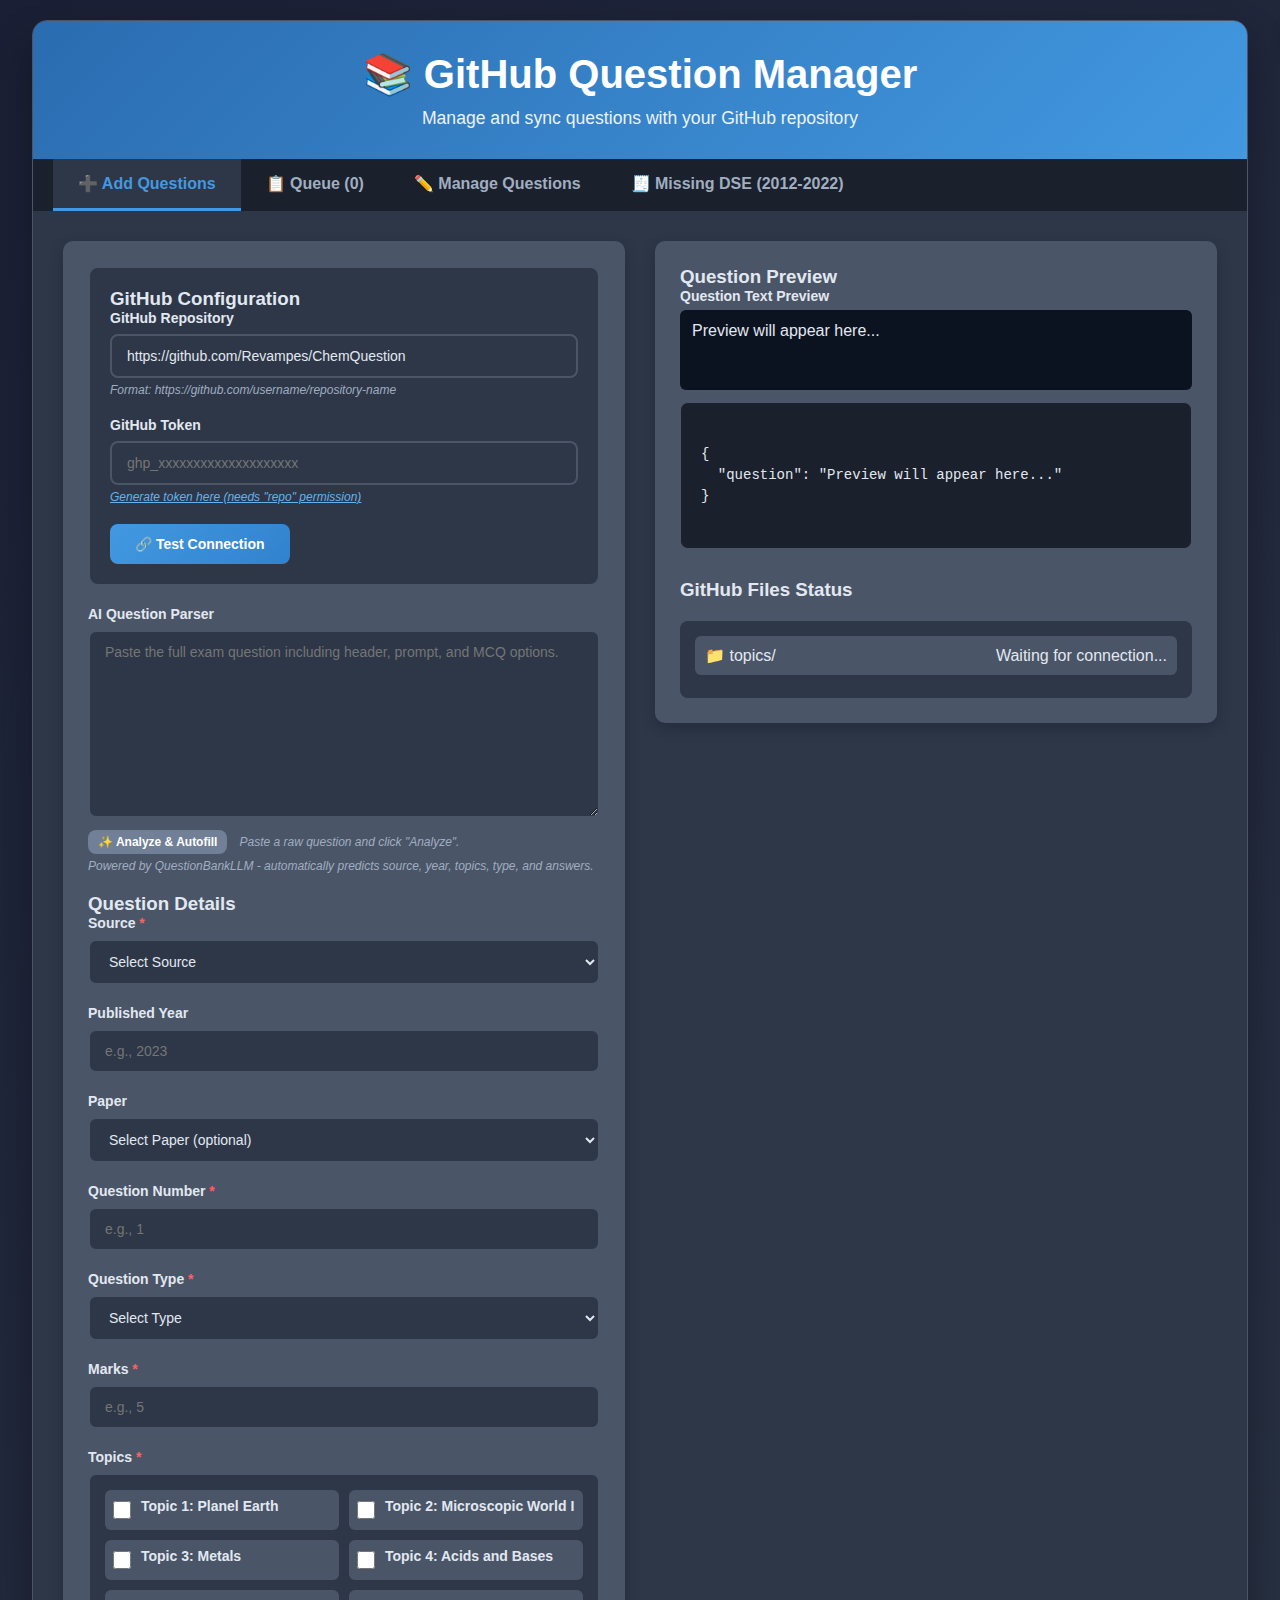
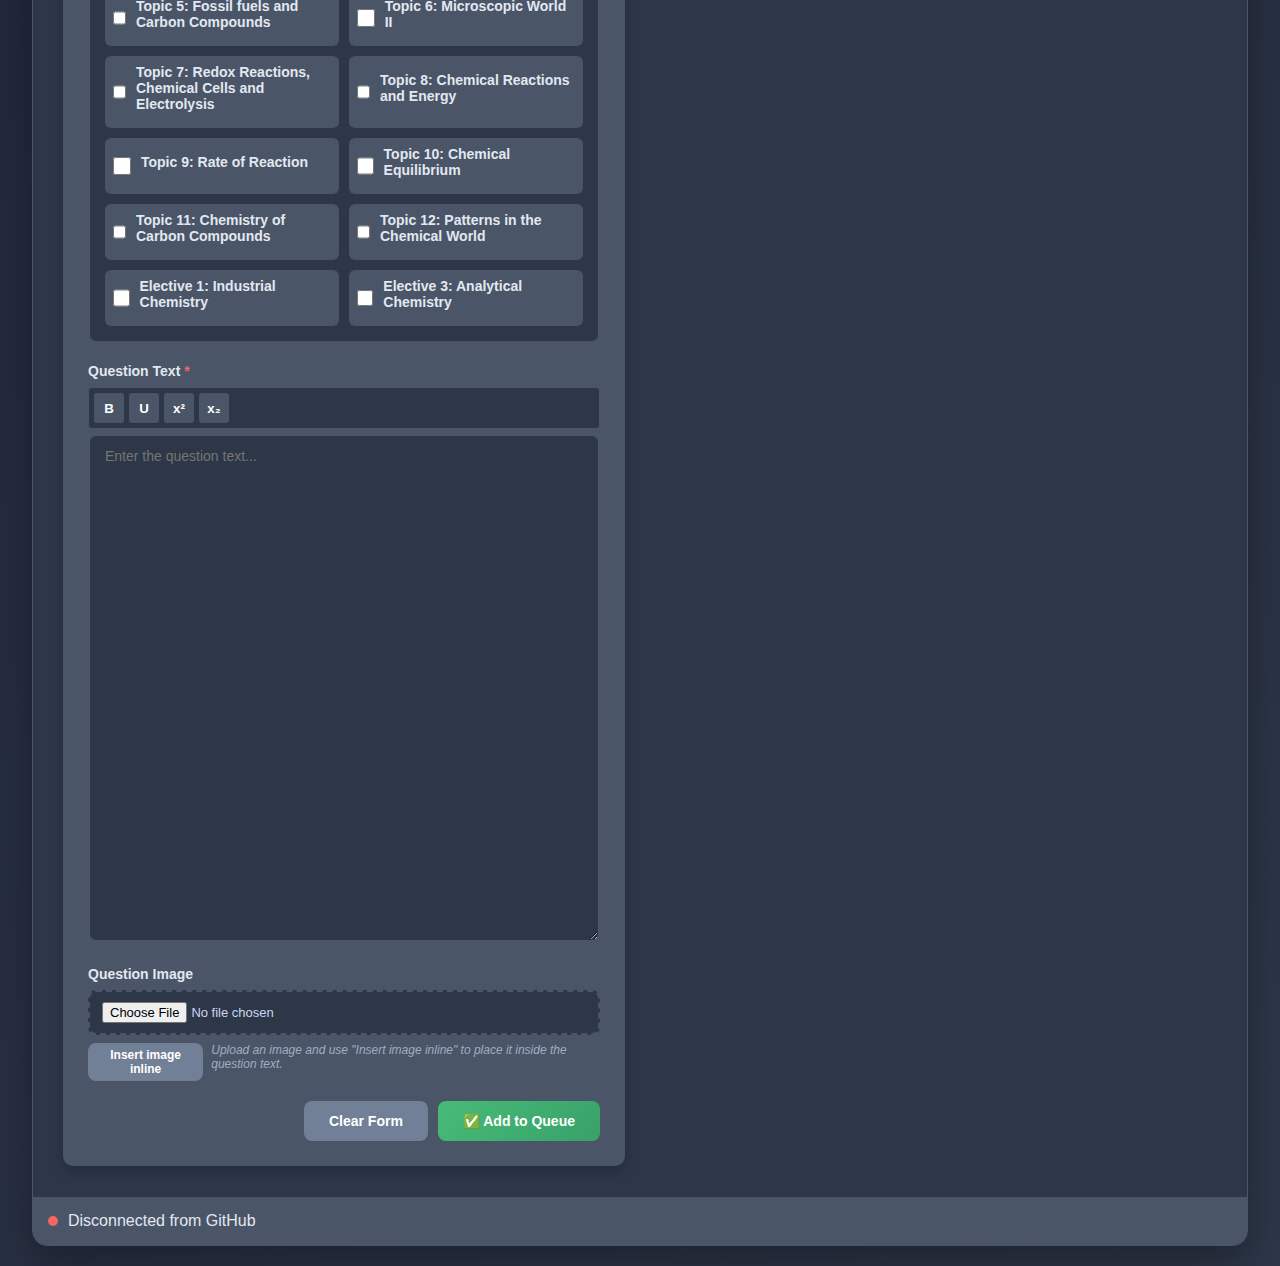
<file: index.html>
<!DOCTYPE html>
<html lang="en">
<head>
    <meta charset="UTF-8">
    <meta name="viewport" content="width=device-width, initial-scale=1.0">
    <title>GitHub Question Manager</title>
    <link rel="stylesheet" href="css/style.css">
    <link rel="stylesheet" href="css/rich_text.css">
</head>
<body>
    <div id="notification" class="notification"></div>
    
    <div class="container">
        <div class="header">
            <h1>📚 GitHub Question Manager</h1>
            <p>Manage and sync questions with your GitHub repository</p>
        </div>

        <div class="tabs">
            <button class="tab-btn active" onclick="showTab('add-tab')">➕ Add Questions</button>
            <button class="tab-btn" onclick="showTab('queue-tab')">📋 Queue (<span id="queueCount">0</span>)</button>
            <button class="tab-btn" onclick="showTab('manager-tab')">✏️ Manage Questions</button>
            <button class="tab-btn" onclick="showTab('missing-tab')">🧾 Missing DSE (2012-2022)</button>
        </div>
        <script>
            // Fallback showTab to avoid onclick errors before main scripts load
            window.showTab = window.showTab || function(tabId){
                if (typeof switchToTab === 'function') return switchToTab(tabId);
                document.addEventListener('DOMContentLoaded', function(){
                    if (typeof switchToTab === 'function') try { switchToTab(tabId); } catch(e){}
                });
            };
        </script>
        
        <!-- Tab 1: Add Questions -->
        <div id="add-tab" class="tab-content active">
            <!-- Left Column: Configuration & Input -->
                <div class="form-section">
                <div class="github-config">
                    <h3>GitHub Configuration</h3>
                    <div class="form-group">
                        <label>GitHub Repository</label>
                        <input type="text" id="repoUrl" placeholder="https://github.com/username/repo">
                        <div class="hint">Format: https://github.com/username/repository-name</div>
                    </div>
                    
                    <div class="form-group">
                        <label>GitHub Token</label>
                        <input type="password" id="githubToken" placeholder="ghp_xxxxxxxxxxxxxxxxxxxx">
                        <div class="hint">
                            <a href="https://github.com/settings/tokens" target="_blank" style="color: #63b3ed;">
                                Generate token here (needs "repo" permission)
                            </a>
                        </div>
                    </div>
                    
                    <button class="btn" onclick="testConnection()">🔗 Test Connection</button>
                </div>
                
                <div id="editModeIndicator" class="edit-mode-indicator">
                    <span id="editModeText">Editing Question...</span>
                    <button class="btn btn-sm btn-secondary" id="cancelEditBtn">Cancel</button>
                </div>

                <!-- AI Question Parser (moved above Question Details) -->
                <div class="form-group">
                    <label for="aiRawQuestionInput">AI Question Parser</label>
                    <textarea id="aiRawQuestionInput" rows="10" placeholder="Paste the full exam question including header, prompt, and MCQ options."></textarea>
                    <div class="toolbar" style="justify-content: flex-start; gap: 12px; margin-top: 8px;">
                        <button type="button" id="runQuestionParserBtn" class="btn btn-secondary btn-sm">✨ Analyze &amp; Autofill</button>
                        <span class="hint" id="parserStatusText">Paste a raw question and click "Analyze".</span>
                    </div>
                    <div class="hint">Powered by QuestionBankLLM - automatically predicts source, year, topics, type, and answers.</div>
                </div>

                <h3>Question Details</h3>
                <form id="questionForm">
                    <div class="form-group">
                        <label for="source" class="required">Source</label>
                        <select id="source" required>
                            <option value="">Select Source</option>
                            <option value="DSE">DSE</option>
                            <option value="AL">AL</option>
                            <option value="CE">CE</option>
                            <option value="Others">Others</option>
                        </select>
                    </div>
                    
                    <div class="form-group">
                        <label for="year">Published Year</label>
                        <input type="number" id="year" min="1900" max="2100" placeholder="e.g., 2023">
                    </div>
                    <div class="form-group">
                        <label for="paper">Paper</label>
                        <select id="paper">
                            <option value="">Select Paper (optional)</option>
                            <option value="1A">Paper 1A</option>
                            <option value="1B">Paper 1B</option>
                            <option value="2">Paper 2</option>
                        </select>
                    </div>
                    
                    <div class="form-group">
                        <label for="questionNumber" class="required">Question Number</label>
                        <input type="number" id="questionNumber" required min="1" step="1" placeholder="e.g., 1">
                    </div>
                    
                    <div class="form-group">
                        <label for="questionType" class="required">Question Type</label>
                        <select id="questionType" required>
                            <option value="">Select Type</option>
                            <option value="Multiple-choice">Multiple-choice</option>
                            <option value="Structural question">Structural question</option>
                        </select>
                    </div>

                    <div class="form-group">
                        <label for="marks" class="required">Marks</label>
                        <input type="number" id="marks" min="0" step="1" required placeholder="e.g., 5">
                    </div>
                    
                    <!-- MCQ Options: moved below Question Text to ensure question appears above options/answers -->

                    <!-- structuralSection moved below question fields so question appears before answer -->
                    
                    <div class="form-group">
                        <label class="required">Topics</label>
                        <div class="checkbox-group" id="topicCheckboxes">
                            <!-- Topics will be added dynamically -->
                        </div>
                    </div>
                    

                    
                    <div class="form-group">
                        <label for="questionText" class="required">Question Text</label>
                        <div class="rich-text-toolbar" id="questionTextToolbar">
                            <button type="button" class="rich-text-btn" onclick="insertTag('questionText', 'b')" title="Bold">B</button>
                            <button type="button" class="rich-text-btn" onclick="insertTag('questionText', 'u')" title="Underline">U</button>
                            <button type="button" class="rich-text-btn" onclick="insertTag('questionText', 'sup')" title="Superscript">x²</button>
                            <button type="button" class="rich-text-btn" onclick="insertTag('questionText', 'sub')" title="Subscript">x₂</button>
                        </div>
                        <textarea id="questionText" rows="30" required placeholder="Enter the question text..."></textarea>
                    </div>

                    <!-- Question Image (moved to appear immediately after question text) -->
                    <div class="form-group">
                        <label for="questionImageFile">Question Image</label>
                        <input type="file" id="questionImageFile" accept="image/*" class="file-input">
                        <div style="display:flex;gap:8px;margin-top:8px;">
                            <button type="button" id="insertQuestionInlineBtn" class="btn btn-secondary btn-sm">Insert image inline</button>
                            <div class="hint" style="margin:0;">Upload an image and use "Insert image inline" to place it inside the question text.</div>
                        </div>
                    </div>

                    <!-- Place MCQ options after the question text so the question always appears above options -->
                    <div class="form-group" id="mcqSection" style="display: none;">
                        <label>MCQ Options</label>
                        <div style="display:flex; gap:8px; align-items:center; margin-bottom:8px;">
                            <select id="mcqTemplateSelect" style="min-width:320px;">
                                <option value="">Select MCQ template (optional)</option>
                                <option value="tpl1">Statement-type (1) only / (2) only / combinations</option>
                                <option value="tpl2">Pair-wise combinations (1)&(2), (1)&(3), (2)&(3), (1),(2),(3)</option>
                                <option value="tpl3">Assertion-Reason style (A-D explanatory)</option>
                            </select>
                            <button type="button" id="applyMCQTemplateBtn" class="btn">Apply Template</button>
                        </div>
                        <div id="mcqOptions">
                            <!-- Options will be added here -->
                        </div>
                        <div class="hint">Select the correct answer for multiple-choice questions.</div>
                        <button type="button" id="addOption" class="btn">
                            <span>+</span> Add Option
                        </button>
                    </div>

                    

                                    <!-- Structural Answer block placed after question fields as requested -->
                                    <div class="form-group" id="structuralSection" style="display: none;">
                                        <div class="sub-questions-manager" style="margin-bottom: 20px; padding: 15px; background-color: #2d3748; border-radius: 6px;">
                                            <label style="display:block; margin-bottom:10px; font-weight:600;">Sub-questions</label>
                                            <div id="subQuestionsContainer">
                                                <!-- Sub-questions added here -->
                                            </div>
                                            <button type="button" id="addSubQuestionBtn" class="btn btn-secondary btn-sm" style="margin-top: 10px;">+ Add Sub-question</button>
                                        </div>

                                        <label for="structuralAnswerText">Full Answer (General / Main)</label>
                                        <div class="rich-text-toolbar" id="structuralAnswerTextToolbar">
                                            <button type="button" class="rich-text-btn" onclick="insertTag('structuralAnswerText', 'b')" title="Bold">B</button>
                                            <button type="button" class="rich-text-btn" onclick="insertTag('structuralAnswerText', 'u')" title="Underline">U</button>
                                            <button type="button" class="rich-text-btn" onclick="insertTag('structuralAnswerText', 'sup')" title="Superscript">x²</button>
                                            <button type="button" class="rich-text-btn" onclick="insertTag('structuralAnswerText', 'sub')" title="Subscript">x₂</button>
                                        </div>
                                        <textarea id="structuralAnswerText" rows="4" placeholder="Type the full answer or supporting notes..."></textarea>
                                        <input type="file" id="structuralAnswerImageFile" accept="image/*" class="file-input">
                                        <div style="display:flex;gap:8px;margin-top:8px;">
                                            <button type="button" id="insertStructuralInlineBtn" class="btn btn-secondary btn-sm">Insert image inline</button>
                                            <div class="hint" style="margin:0;">Provide detailed answers, screenshots, or diagrams; use "Insert image inline" to put the image inside the answer text.</div>
                                        </div>
                                        <div class="keyword-manager">
                                            <label>Keywords</label>
                                            <div class="keyword-input-row">
                                                <input type="text" id="keywordInput" placeholder="Enter keyword or phrase">
                                                <button type="button" id="addKeyword" class="btn btn-secondary btn-sm">+</button>
                                            </div>
                                            <div id="keywordList" class="keyword-list empty">
                                                <span class="keyword-placeholder">No keywords yet.</span>
                                            </div>
                                        </div>
                                    </div>
                    
                    <div class="toolbar">
                        <button type="button" id="clearForm" class="btn btn-secondary">
                            Clear Form
                        </button>
                        <button type="submit" id="submitQuestion" class="btn btn-success">
                            ✅ Add to Queue
                        </button>
                    </div>
                    
                    <div class="progress-bar" id="progressBar">
                        <div class="progress-fill" id="progressFill"></div>
                    </div>
                </form>
            </div>
            
            <!-- Right Column: Preview & Status -->
            <div class="form-section">
                <h3>Question Preview</h3>
                                <div style="margin-bottom:12px;">
                                        <label style="font-weight:700; display:block; margin-bottom:6px;">Question Text Preview</label>
                                        <div id="questionTextPreview" style="background:#0b1220; padding:12px; border-radius:6px; min-height:80px; white-space:pre-wrap;">Preview will appear here...</div>
                                </div>

                                <div class="json-output" id="jsonPreview">
{
  "question": "Preview will appear here..."
}
                </div>
                
                <h3 style="margin-top: 30px;">GitHub Files Status</h3>
                <div class="file-list" id="fileStatus">
                    <div class="file-item">
                        <span>📁 topics/</span>
                        <span class="status">Waiting for connection...</span>
                    </div>
                </div>
            </div>
        </div>
        <!-- Tab 4: Missing DSE questions -->
        <div id="missing-tab" class="tab-content full-width">
            <div class="form-section">
                <div style="display:flex; justify-content:space-between; align-items:center; margin-bottom:12px;">
                    <h3>Missing DSE Questions (2012 - 2022)</h3>
                    <div style="display:flex; gap:8px; align-items:center;">
                        <button id="refreshMissingBtn" class="btn">🔄 Refresh</button>
                    </div>
                </div>

                <div id="missingOutput" style="background:#0b1220; color:#fff; padding:12px; border-radius:6px; min-height:160px; white-space:pre-wrap; font-family:monospace;">Click Refresh to scan loaded topics for missing DSE questions.</div>
                <div class="hint" style="margin-top:10px;">This tab checks `cachedTopicFiles` currently loaded in the app and reports which question numbers (Q1–Q36) are missing per year.</div>
            </div>
        </div>

        <!-- Tab 2: Queue -->
        <div id="queue-tab" class="tab-content full-width">
            <div class="form-section">
                <div style="display: flex; justify-content: space-between; align-items: center; margin-bottom: 20px;">
                    <h3>Pending Questions</h3>
                    <button id="syncQueueBtn" class="btn btn-success">🔄 Sync Queue to GitHub</button>
                </div>
                
                <div class="queue-list" id="queueList">
                    <div class="empty-state">Queue is empty</div>
                </div>
            </div>
        </div>

        <!-- Tab 3: Manager -->
        <div id="manager-tab" class="tab-content full-width">
            <div class="form-section">
                <div style="display: flex; gap: 15px; margin-bottom: 20px; align-items: flex-end;">
                    <div style="flex: 1;">
                        <label>Select Topic to Manage</label>
                        <select id="managerTopicSelect">
                            <!-- Options added by JS -->
                        </select>
                    </div>
                    <button id="loadTopicBtn" class="btn">📂 Load Questions</button>
                </div>

                <div class="toolbar" style="margin-bottom: 15px; justify-content: flex-start;">
                    <button id="deleteSelectedBtn" class="btn btn-danger btn-sm">🗑️ Delete Selected</button>
                </div>

                <div class="question-table-container" id="questionList">
                    <div class="empty-state">Select a topic and click Load to view questions.</div>
                </div>
            </div>
        </div>
        
        <div class="status-bar">
            <div class="status">
                <div class="status-dot" id="connectionStatus"></div>
                <span id="connectionText">Disconnected from GitHub</span>
            </div>
        </div>
    </div>

    <!-- Loader that appends a cache-busting timestamp to ensure latest files are fetched -->
    <script>
        (function loadScriptsSequentially(files) {
            function loadNext(i) {
                    if (i >= files.length) {
                        try { if (typeof populateManagerSelect === 'function') populateManagerSelect(); } catch(e) { /* ignore */ }
                        return;
                    }
                    var s = document.createElement('script');
                    s.src = files[i] + '?v=' + Date.now();
                    s.onload = function() { loadNext(i + 1); };
                    s.onerror = function() { console.warn('Failed to load', files[i]); loadNext(i + 1); };
                    document.body.appendChild(s);
                }
                loadNext(0);
        })(['js/config.js','js/utils.js','js/github.js','js/ui.js','js/parser.js','js/api_client.js','js/app.js']);
    </script>
</body>
</html>
</file>
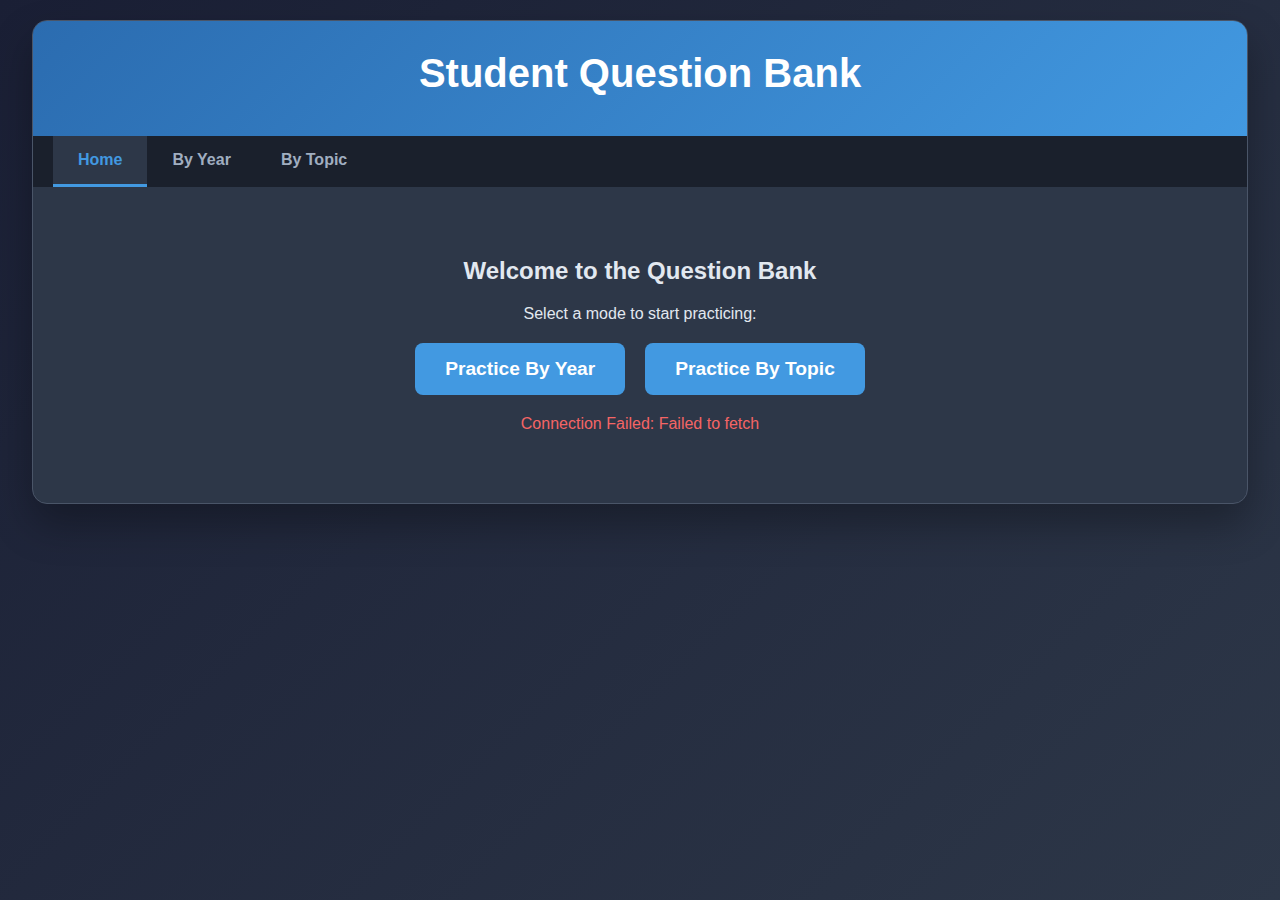
<file: DoQuestionView/index.html>
<!DOCTYPE html>
<html lang="en">
<head>
    <meta charset="UTF-8">
    <meta name="viewport" content="width=device-width, initial-scale=1.0">
    <title>Student Question Bank</title>
    <link rel="stylesheet" href="../css/style.css">
    <link rel="stylesheet" href="../css/rich_text.css">
    <link rel="stylesheet" href="css/student_style.css">
</head>
<body>
    <div class="container">
        <div class="header">
            <h1>Student Question Bank</h1>
            <div id="connection-panel" style="display:none;">
                <!-- Auto-connected -->
            </div>
        </div>

        <div class="tabs" id="main-nav">
            <button class="tab-btn active" onclick="switchTab('home')">Home</button>
            <button class="tab-btn" onclick="switchTab('by-year')">By Year</button>
            <button class="tab-btn" onclick="switchTab('by-topic')">By Topic</button>
        </div>

        <div class="content-area" id="content-area" style="padding: 0;">
            <!-- Home View -->
            <div id="home-view" class="view-section" style="padding: 20px;">
                <div style="text-align: center; padding: 50px;">
                    <h2>Welcome to the Question Bank</h2>
                    <p style="margin: 20px 0;">Select a mode to start practicing:</p>
                    <div class="home-buttons" style="display: flex; justify-content: center; gap: 20px;">
                        <button class="btn large" onclick="switchTab('by-year')">Practice By Year</button>
                        <button class="btn large" onclick="switchTab('by-topic')">Practice By Topic</button>
                    </div>
                    <div id="loading-indicator" style="margin-top: 20px; color: #90cdf4;">
                        Connecting to repository...
                    </div>
                </div>
            </div>

            <!-- By Year View -->
            <div id="by-year-view" class="view-section" style="display:none; height: calc(100vh - 140px);">
                <div class="split-view">
                    <div class="sidebar" id="year-sidebar">
                        <!-- Year list will go here -->
                    </div>
                    <div class="main-content" id="year-content">
                        <div class="placeholder-text">Select a paper from the sidebar to start.</div>
                    </div>
                </div>
            </div>

            <!-- By Topic View -->
            <div id="by-topic-view" class="view-section" style="display:none; height: calc(100vh - 140px);">
                <div class="split-view">
                    <div class="sidebar" id="topic-sidebar">
                        <!-- Topic list will go here -->
                    </div>
                    <div class="main-content" id="topic-content">
                        <div class="placeholder-text">Select a topic from the sidebar to start.</div>
                    </div>
                </div>
            </div>
        </div>
    </div>

    <script src="../js/config.js"></script>
    <script src="../js/github.js"></script>
    <script src="js/student_app.js"></script>
</body>
</html>
</file>
<file: css/style.css>
* {
    box-sizing: border-box;
    margin: 0;
    padding: 0;
}

body {
    font-family: 'Segoe UI', Tahoma, Geneva, Verdana, sans-serif;
    background: linear-gradient(135deg, #1a1f35 0%, #2d3748 100%);
    min-height: 100vh;
    padding: 20px;
    color: #e2e8f0;
}

.container {
    max-width: 95vw;
    margin: 0 auto;
    background: #2d3748;
    border-radius: 15px;
    box-shadow: 0 20px 40px rgba(0,0,0,0.3);
    overflow: hidden;
    border: 1px solid #4a5568;
}

.header {
    background: linear-gradient(135deg, #2b6cb0 0%, #4299e1 100%);
    color: white;
    padding: 30px;
    text-align: center;
    position: relative;
}

.header h1 {
    font-size: 2.5em;
    margin-bottom: 10px;
}

.header p {
    opacity: 0.9;
    font-size: 1.1em;
}

/* Tabs */
.tabs {
    display: flex;
    background: #1a202c;
    padding: 0 20px;
}

.tab-btn {
    background: none;
    border: none;
    color: #a0aec0;
    padding: 15px 25px;
    font-size: 16px;
    font-weight: 600;
    cursor: pointer;
    transition: all 0.3s;
    border-bottom: 3px solid transparent;
}

.tab-btn:hover {
    color: #e2e8f0;
    background: #2d3748;
}

.tab-btn.active {
    color: #4299e1;
    border-bottom-color: #4299e1;
    background: #2d3748;
}

.tab-content {
    display: none;
    padding: 30px;
}

.tab-content.active {
    display: grid;
    grid-template-columns: 1fr 1fr;
    gap: 30px;
    animation: fadeIn 0.3s ease-out;
}

.tab-content.full-width {
    grid-template-columns: 1fr;
}

@keyframes fadeIn {
    from { opacity: 0; transform: translateY(10px); }
    to { opacity: 1; transform: translateY(0); }
}

@media (max-width: 1024px) {
    .tab-content.active {
        grid-template-columns: 1fr;
    }
}

.form-section {
    background: #4a5568;
    border-radius: 10px;
    padding: 25px;
    box-shadow: 0 5px 15px rgba(0,0,0,0.2);
    height: fit-content;
}

.config-section {
    background: #2d3748;
    border: 2px dashed #4a5568;
    border-radius: 10px;
    padding: 20px;
    margin-bottom: 20px;
}

.form-group {
    margin-bottom: 20px;
}

label {
    display: block;
    margin-bottom: 8px;
    font-weight: 600;
    color: #e2e8f0;
    font-size: 14px;
}

input[type="text"],
input[type="number"],
input[type="password"],
select,
textarea {
    width: 100%;
    padding: 12px 15px;
    background: #2d3748;
    border: 2px solid #4a5568;
    border-radius: 8px;
    font-size: 14px;
    color: #e2e8f0;
    transition: all 0.3s;
}

input[type="file"],
.file-input {
    width: 100%;
    background: #2d3748;
    border: 2px dashed #4a5568;
    border-radius: 8px;
    padding: 10px 12px;
    font-size: 13px;
    color: #cbd5f5;
}

input:focus,
select:focus,
textarea:focus {
    outline: none;
    border-color: #4299e1;
    box-shadow: 0 0 0 3px rgba(66, 153, 225, 0.1);
}

.checkbox-group {
    display: grid;
    grid-template-columns: repeat(auto-fill, minmax(200px, 1fr));
    gap: 10px;
    min-height: 400px;

    overflow-y: auto;
    padding: 15px;
    background: #2d3748;
    border-radius: 8px;
    border: 2px solid #4a5568;
}

.checkbox-item {
    display: flex;
    align-items: center;
    gap: 10px;
    padding: 8px;
    background: #4a5568;
    border-radius: 6px;
    transition: background 0.2s;
    cursor: pointer;
}

.checkbox-item:hover {
    background: #5a6578;
}

.checkbox-item input[type="checkbox"] {
    width: 18px;
    height: 18px;
    accent-color: #4299e1;
}

.btn {
    background: linear-gradient(135deg, #4299e1 0%, #3182ce 100%);
    color: white;
    border: none;
    padding: 12px 25px;
    border-radius: 8px;
    cursor: pointer;
    font-size: 14px;
    font-weight: 600;
    transition: all 0.3s;
    display: inline-flex;
    align-items: center;
    justify-content: center;
    gap: 8px;
}

.btn:hover:not(:disabled) {
    transform: translateY(-2px);
    box-shadow: 0 7px 14px rgba(66, 153, 225, 0.3);
}

.btn:disabled {
    opacity: 0.5;
    cursor: not-allowed;
    transform: none;
}

.btn-success {
    background: linear-gradient(135deg, #48bb78 0%, #38a169 100%);
}

.btn-danger {
    background: linear-gradient(135deg, #f56565 0%, #e53e3e 100%);
}

.btn-warning {
    background: linear-gradient(135deg, #ed8936 0%, #dd6b20 100%);
}

.btn-secondary {
    background: #718096;
}

.btn-sm {
    padding: 5px 10px;
    font-size: 12px;
}

.mcq-option {
    display: grid;
    grid-template-columns: auto 1fr auto;
    gap: 10px;
    align-items: flex-start;
    margin-bottom: 12px;
}

.mcq-option-select {
    display: flex;
    align-items: center;
    gap: 8px;
    font-weight: 600;
    min-width: 70px;
}

.mcq-option-select input[type="radio"] {
    width: 18px;
    height: 18px;
    accent-color: #48bb78;
}

.mcq-option-select span {
    min-width: 24px;
}

.mcq-option-body {
    display: flex;
    flex-direction: column;
    gap: 8px;
}

.mcq-option-body input[type="text"] {
    width: 100%;
}

.mcq-option-body .file-input {
    border-style: dashed;
}

.remove-option {
    background: #f56565;
    color: white;
    border: none;
    width: 30px;
    height: 30px;
    border-radius: 50%;
    cursor: pointer;
    display: flex;
    align-items: center;
    justify-content: center;
    font-weight: bold;
}

.json-output {
    background: #1a202c;
    color: #e2e8f0;
    padding: 20px;
    border-radius: 8px;
    font-family: 'Consolas', 'Monaco', monospace;
    font-size: 14px;
    line-height: 1.5;
    white-space: pre-wrap;
    word-wrap: break-word;
    max-height: 400px;
    overflow-y: auto;
    border: 1px solid #4a5568;
}

.toolbar {
    display: flex;
    gap: 10px;
    margin-top: 15px;
    justify-content: flex-end;
    flex-wrap: wrap;
}

.status-bar {
    padding: 15px;
    background: #4a5568;
    border-top: 1px solid #2d3748;
    display: flex;
    justify-content: space-between;
    align-items: center;
}

.status {
    display: flex;
    align-items: center;
    gap: 10px;
}

.status-dot {
    width: 10px;
    height: 10px;
    border-radius: 50%;
    background: #48bb78;
}

.status-dot.offline {
    background: #f56565;
}

.hint {
    font-size: 12px;
    color: #a0aec0;
    margin-top: 5px;
    font-style: italic;
}

.required::after {
    content: " *";
    color: #f56565;
}

.file-list {
    background: #2d3748;
    border-radius: 8px;
    padding: 15px;
    margin-top: 20px;
}

.file-item {
    display: flex;
    justify-content: space-between;
    align-items: center;
    padding: 10px;
    background: #4a5568;
    margin-bottom: 8px;
    border-radius: 6px;
}

.notification {
    position: fixed;
    top: 20px;
    right: 20px;
    padding: 15px 25px;
    border-radius: 8px;
    background: #48bb78;
    color: white;
    box-shadow: 0 5px 15px rgba(0,0,0,0.2);
    transform: translateX(150%);
    transition: transform 0.3s ease-out;
    z-index: 1000;
}

.notification.show {
    transform: translateX(0);
}

.notification.error {
    background: #f56565;
}

.notification.warning {
    background: #ed8936;
}

/* Sub-question styling (developer + student views) */
.sub-questions-manager,
.sub-question-item,
.sub-question-wrapper {
    background: #4a5568; /* match .form-section */
    color: #e2e8f0;
    border: 1px solid #3a3f47;
    border-radius: 6px;
    padding: 10px;
}

.sub-questions-manager label {
    color: #e2e8f0;
}

.sub-question-item input,
.sub-question-item textarea,
.sub-question-wrapper input,
.sub-question-wrapper textarea,
.sub-questions-manager input,
.sub-questions-manager textarea {
    background: #2d3748; /* dark inputs */
    color: #e2e8f0;
    border: 1px solid #4a5568;
}

.sub-question-item .rich-text-toolbar,
.sub-question-wrapper .rich-text-toolbar,
.sub-questions-manager .rich-text-toolbar {
    background: transparent;
    padding: 4px 0 8px 0;
}

.progress-bar {
    width: 100%;
    height: 4px;
    background: #4a5568;
    border-radius: 2px;
    overflow: hidden;
    margin-top: 10px;
    display: none;
}

.progress-fill {
    height: 100%;
    background: linear-gradient(90deg, #4299e1, #38b2ac);
    width: 0%;
    transition: width 0.3s;
}

.github-config {
    background: #2d3748;
    padding: 20px;
    border-radius: 10px;
    border: 2px solid #4a5568;
    margin-bottom: 20px;
}

/* Queue Styles */
.queue-list {
    max-height: 500px;
    overflow-y: auto;
    background: #2d3748;
    border-radius: 8px;
    padding: 10px;
}

.queue-item {
    background: #4a5568;
    border-radius: 6px;
    padding: 15px;
    margin-bottom: 10px;
    border-left: 4px solid #4299e1;
    display: flex;
    justify-content: space-between;
    align-items: flex-start;
}

.queue-item-content {
    flex: 1;
}

.queue-item-title {
    font-weight: bold;
    margin-bottom: 5px;
}

.queue-item-meta {
    font-size: 12px;
    color: #a0aec0;
    display: flex;
    gap: 10px;
}

.queue-item-actions {
    display: flex;
    gap: 5px;
    margin-left: 10px;
}

/* Manager Styles */
.question-table-container {
    overflow-x: auto;
    background: #2d3748;
    border-radius: 8px;
    border: 1px solid #4a5568;
}

.question-table {
    width: 100%;
    border-collapse: collapse;
    font-size: 14px;
}

.question-table th,
.question-table td {
    padding: 12px 15px;
    text-align: left;
    border-bottom: 1px solid #4a5568;
}

.question-table th {
    background: #1a202c;
    color: #a0aec0;
    font-weight: 600;
    position: sticky;
    top: 0;
}

.question-table tr:hover {
    background: #4a5568;
}

.question-table input[type="checkbox"] {
    width: 16px;
    height: 16px;
}

.badge {
    padding: 2px 6px;
    border-radius: 4px;
    font-size: 11px;
    font-weight: bold;
}

.badge-mcq { background: #4299e1; color: white; }
.badge-long { background: #9f7aea; color: white; }
.badge-short { background: #ed8936; color: white; }
.badge-struct { background: #38b2ac; color: #1a202c; }

.empty-state {
    text-align: center;
    padding: 40px;
    color: #a0aec0;
}

.edit-mode-indicator {
    background: #ed8936;
    color: white;
    padding: 10px;
    border-radius: 6px;
    margin-bottom: 15px;
    display: flex;
    justify-content: space-between;
    align-items: center;
    display: none;
}

.keyword-manager {
    margin-top: 15px;
}

.keyword-input-row {
    display: flex;
    gap: 10px;
}

.keyword-input-row input[type="text"] {
    flex: 1;
}

.keyword-list {
    display: flex;
    flex-wrap: wrap;
    gap: 10px;
    margin-top: 12px;
}

.keyword-list.empty {
    border: 2px dashed #4a5568;
    border-radius: 8px;
    padding: 12px;
}

.keyword-placeholder {
    color: #a0aec0;
    font-size: 13px;
}

.keyword-chip {
    background: #2d3748;
    border: 1px solid #63b3ed;
    border-radius: 999px;
    padding: 6px 12px;
    display: inline-flex;
    align-items: center;
    gap: 8px;
    font-size: 13px;
}

.keyword-chip button {
    background: transparent;
    border: none;
    color: #e53e3e;
    cursor: pointer;
    font-weight: bold;
    font-size: 14px;
}
</file>
<file: css/rich_text.css>
/* Rich Text Toolbar */
.rich-text-toolbar {
    display: flex;
    gap: 5px;
    margin-bottom: 5px;
    background: #2d3748;
    padding: 5px;
    border-radius: 4px;
    border: 1px solid #4a5568;
}

.rich-text-btn {
    background: #4a5568;
    color: white;
    border: none;
    border-radius: 3px;
    width: 30px;
    height: 30px;
    cursor: pointer;
    font-weight: bold;
    display: flex;
    align-items: center;
    justify-content: center;
}

.rich-text-btn:hover {
    background: #2b6cb0;
}

/* Ensure textareas have enough space */
textarea {
    font-family: 'Segoe UI', Tahoma, Geneva, Verdana, sans-serif;
}
</file>
<file: DoQuestionView/css/student_style.css>
.view-section {
    animation: fadeIn 0.3s ease;
}

.btn.large {
    padding: 15px 30px;
    font-size: 1.2em;
    background: #4299e1;
    color: white;
    border: none;
    border-radius: 8px;
    cursor: pointer;
    transition: background 0.2s;
}

.btn.large:hover {
    background: #3182ce;
}

/* Split View Layout */
.split-view {
    display: flex;
    height: 100%;
    gap: 20px;
}

.sidebar {
    width: 300px;
    background: #1a202c;
    border-radius: 10px;
    padding: 15px;
    overflow-y: auto;
    flex-shrink: 0;
    border: 1px solid #4a5568;
}

.main-content {
    flex-grow: 1;
    background: #2d3748;
    border-radius: 10px;
    padding: 20px;
    overflow-y: auto;
    border: 1px solid #4a5568;
    position: relative;
}

.placeholder-text {
    position: absolute;
    top: 50%;
    left: 50%;
    transform: translate(-50%, -50%);
    color: #a0aec0;
    font-size: 1.2em;
}

/* Sidebar Items */
.sidebar-item {
    padding: 10px;
    margin-bottom: 5px;
    border-radius: 6px;
    cursor: pointer;
    transition: background 0.2s;
    color: #e2e8f0;
}

.sidebar-item:hover {
    background: #2c3546;
}

.sidebar-item.active {
    background: #2b6cb0;
    color: white;
}

/* Topic Tree */
.topic-tree-item {
    margin-bottom: 5px;
}

.topic-header {
    padding: 10px;
    border-radius: 6px;
    cursor: pointer;
    display: flex;
    justify-content: space-between;
    align-items: center;
    position: relative; /* For tooltip positioning if needed, though title attr works */
}

.topic-header:hover {
    background: #2c3546;
}

.topic-subitems {
    margin-left: 20px;
    display: none;
}

.topic-subitems.open {
    display: block;
}

.subitem {
    padding: 8px;
    font-size: 0.9em;
    color: #a0aec0;
    cursor: pointer;
    border-radius: 4px;
}

.subitem:hover {
    background: #2c3546;
    color: #e2e8f0;
}

/* Question Card */
.question-card {
    background: #1a202c;
    border: 1px solid #4a5568;
    border-radius: 8px;
    padding: 20px;
    margin-bottom: 15px;
}

.question-meta {
    font-size: 0.9em;
    color: #a0aec0;
    margin-bottom: 15px;
    display: flex;
    gap: 15px;
    border-bottom: 1px solid #4a5568;
    padding-bottom: 10px;
}

.question-text {
    font-size: 1.2em;
    margin-bottom: 20px;
    white-space: pre-wrap;
    line-height: 1.5;
}

/* MCQ Options */
.mcq-options {
    display: flex;
    flex-direction: column;
    gap: 10px;
}

.mcq-option {
    display: flex;
    align-items: flex-start;
    gap: 10px;
    padding: 15px;
    background: #2d3748;
    border-radius: 6px;
    cursor: pointer;
    transition: all 0.2s;
    border: 1px solid transparent;
}

.mcq-option:hover {
    background: #3a4a63;
}

.mcq-option.selected {
    background: #2b6cb0;
    border-color: #4299e1;
}

.mcq-option.correct-answer {
    background: #2f855a; /* Green bg */
    border-color: #48bb78;
}

.mcq-option.wrong-answer {
    background: #c53030; /* Red bg */
    border-color: #f56565;
}

/* Structural Input */
.structural-input-area {
    margin-top: 20px;
}

.structural-input {
    width: 100%;
    min-height: 100px;
    background: #1a202c;
    border: 1px solid #4a5568;
    color: #e2e8f0;
    padding: 10px;
    border-radius: 6px;
    margin-bottom: 10px;
    font-family: inherit;
    resize: vertical;
}

.structural-answer {
    margin-top: 15px;
    padding: 15px;
    background: #2d3748;
    border-radius: 6px;
    border-left: 4px solid #48bb78;
}

.highlight {
    background-color: rgba(255, 255, 0, 0.3);
    color: #fff;
    font-weight: bold;
    padding: 0 2px;
    border-radius: 2px;
}

/* Action Bar */
.action-bar {
    margin-top: 20px;
    display: flex;
    gap: 10px;
    justify-content: flex-end;
}

.btn-check {
    background: #48bb78;
    color: white;
}
.btn-check:hover { background: #38a169; }

.btn-skip {
    background: #718096;
    color: white;
}
.btn-skip:hover { background: #4a5568; }

.btn-next {
    background: #4299e1;
    color: white;
}
.btn-next:hover { background: #3182ce; }

.btn {
    padding: 10px 20px;
    border: none;
    border-radius: 6px;
    cursor: pointer;
    font-size: 1em;
    transition: background 0.2s;
}

@keyframes fadeIn {
    from { opacity: 0; transform: translateY(10px); }
    to { opacity: 1; transform: translateY(0); }
}    background: #1a202c;
    border-radius: 6px;
    display: none;
}

.show-answer-btn {
    background: #4a5568;
    color: white;
    border: none;
    padding: 8px 16px;
    border-radius: 4px;
    cursor: pointer;
    margin-top: 10px;
}

.show-answer-btn:hover {
    background: #2d3748;
}

@keyframes fadeIn {
    from { opacity: 0; transform: translateY(10px); }
    to { opacity: 1; transform: translateY(0); }
}
</file>
